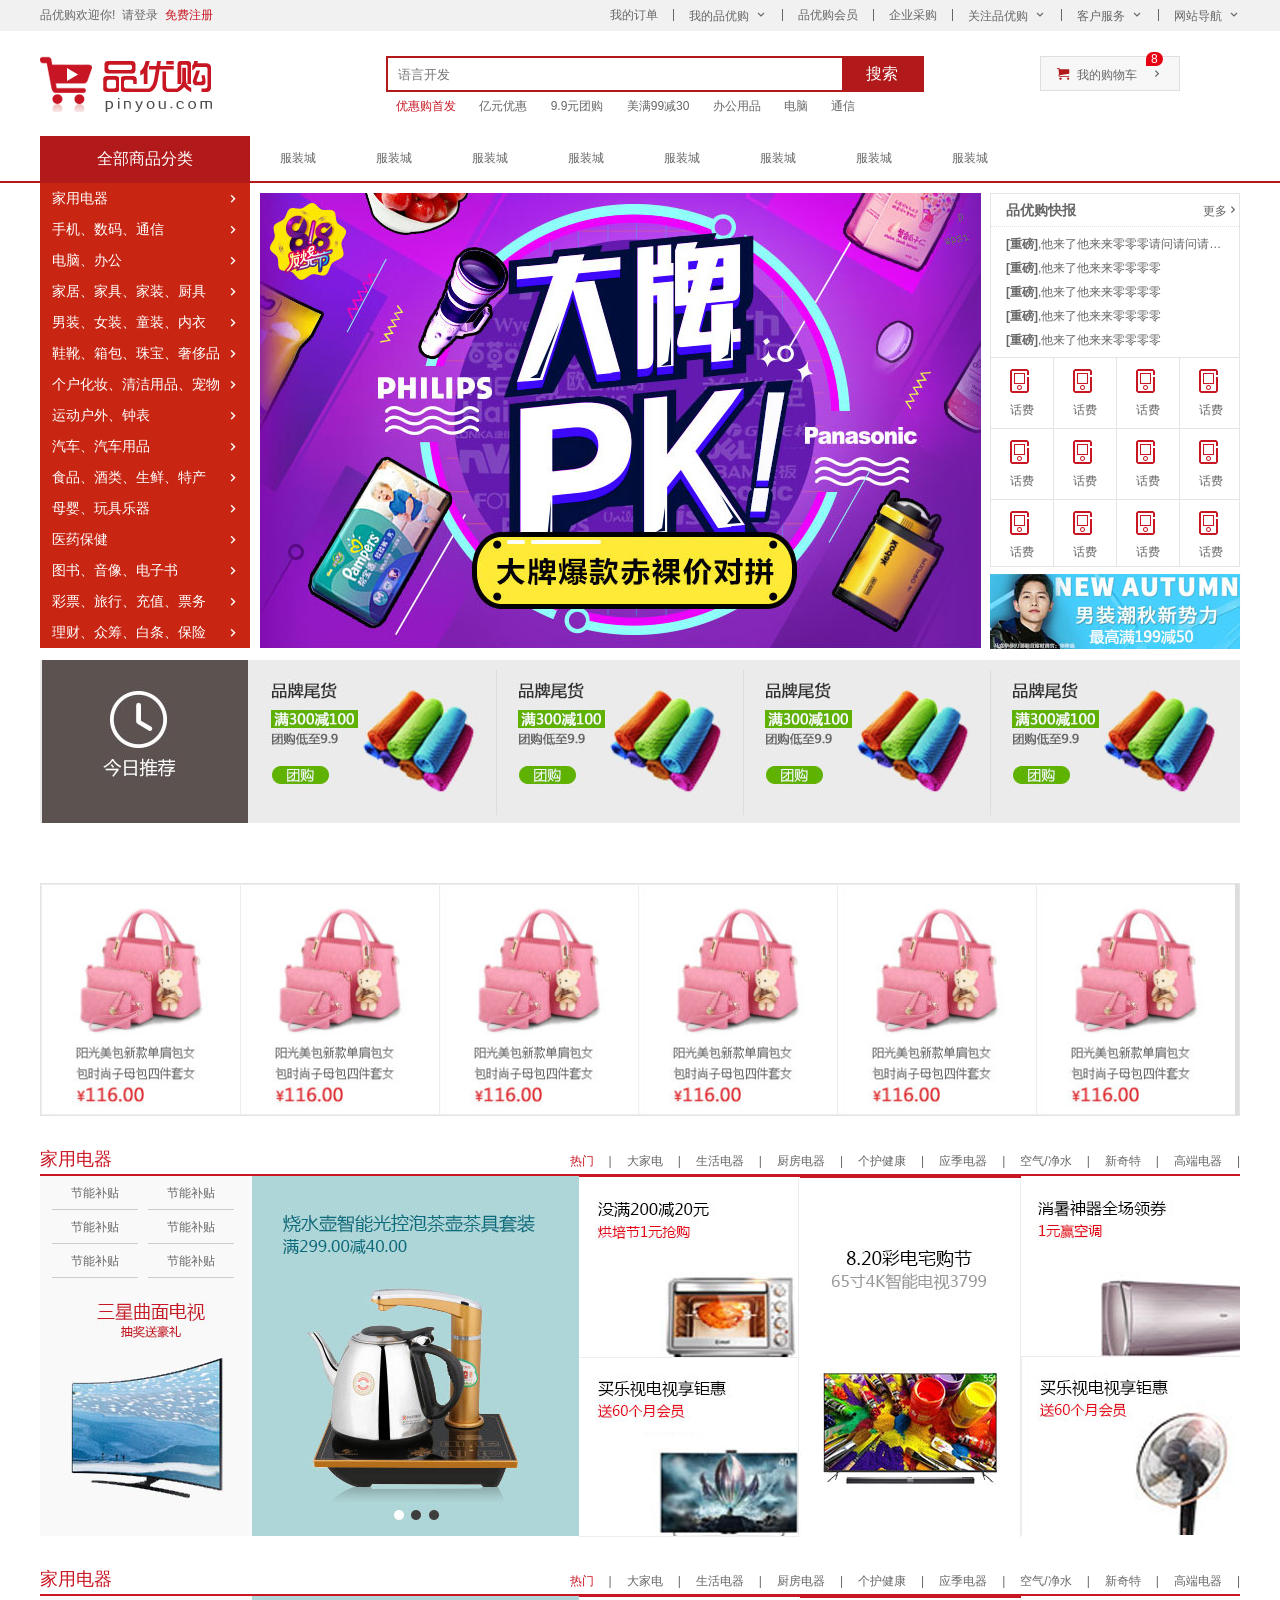
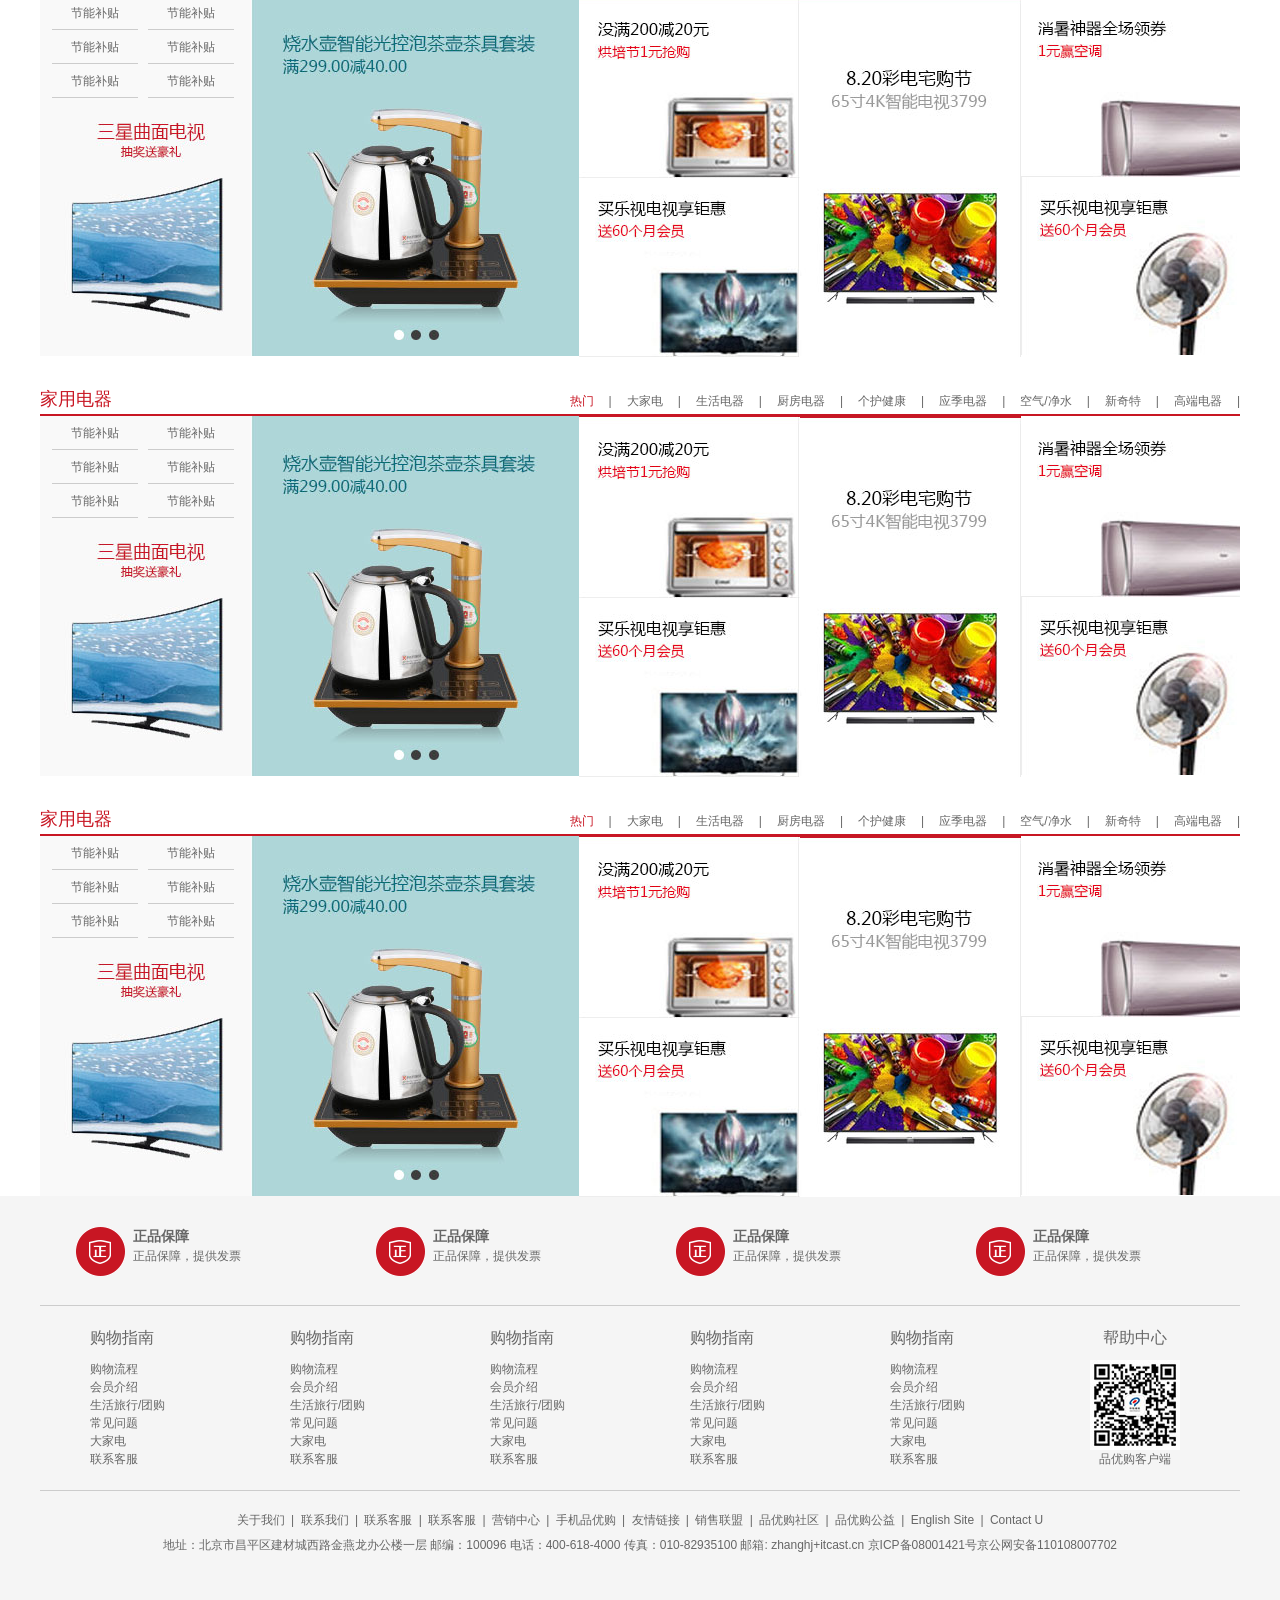
<file: index.html>
<!DOCTYPE html>
<html lang="en">

<head>
    <meta charset="UTF-8">
    <meta http-equiv="X-UA-Compatible" content="IE=edge">
    <meta name="viewport" content="width=device-width, initial-scale=1.0">
    <title>品优购商城</title>

    <meta name="description" content="品优购商城专业综合的网上购物商城">
    <meta name="keywords" content="网上购物，网上商城， 手机，笔记本电脑，MP3">

    <link rel="stylesheet" href="css/base.css">
    <link rel="stylesheet" href="css/common.css">
    <link rel="stylesheet" href="css/index.css">
    <link rel="shortcut icon" href="ggg.ico" />
</head>

<body>
    <!-- 快捷导航模块 strat-->
    <div class="shortcut">
        <div class="w">
            <div class="fl">
                <ul>
                    <li>品优购欢迎你! &nbsp;</li>
                    <li>
                        <a href="#">请登录</a> &nbsp;<a href="register.html" class="style_red">免费注册</a>
                    </li>
                </ul>
            </div>

            <div class="fr">
                <ul>
                    <li>我的订单</li>
                    <li></li>
                    <li class="arrow-icon">我的品优购</li>
                    <li></li>
                    <li>品优购会员</li>
                    <li></li>
                    <li>企业采购</li>
                    <li></li>
                    <li class="arrow-icon">关注品优购</li>
                    <li></li>
                    <li class="arrow-icon">客户服务</li>
                    <li></li>
                    <li class="arrow-icon">网站导航</li>
                </ul>
            </div>
        </div>
    </div>
    <!-- 快捷导航模块 end-->

    <!-- header头部莫块制作 start-->
    <header class="header w">
        <!-- logo模块 -->
        <div class="logo">
            <h1>
                <a href="index.html" title="品优购商城">品优购商城</a>
            </h1>
        </div>
        <!-- search搜索模块 -->
        <div class="search">
            <input type="search" name="" id="" placeholder="语言开发">
            <button>搜索</button>
        </div>

        <div class="hotwords">
            <a href="#" class="style_red">优惠购首发</a>
            <a href="#">亿元优惠</a>
            <a href="#">9.9元团购</a>
            <a href="#">美满99减30</a>
            <a href="#">办公用品</a>
            <a href="#">电脑</a>
            <a href="#">通信</a>
        </div>
        <!-- 购物车模块 -->
        <div class="shopcar">
            我的购物车
            <i class="count">8</i>
        </div>
    </header>
    <!-- header头部莫块制作 end-->

    <!-- nav模块制作 strat -->
    <nav class="nav">
        <div class="w">
            <div class="dropdown">
                <div class="dt">全部商品分类</div>
                <div class="dd">
                    <ul>
                        <li> <a href="#">家用电器</a></li>
                        <li> <a href="list.html">手机、数码、通信</a> </li>
                        <li> <a href="#">电脑、办公</a> </li>
                        <li> <a href="#">家居、家具、家装、厨具</a> </li>
                        <li> <a href="#">男装、女装、童装、内衣</a> </li>
                        <li> <a href="#">鞋靴、箱包、珠宝、奢侈品</a> </li>
                        <li> <a href="#">个户化妆、清洁用品、宠物</a> </li>
                        <li> <a href="#">运动户外、钟表</a> </li>
                        <li> <a href="#">汽车、汽车用品</a> </li>
                        <li> <a href="#">食品、酒类、生鲜、特产</a> </li>
                        <li> <a href="#">母婴、玩具乐器</a> </li>
                        <li> <a href="#">医药保健</a> </li>
                        <li> <a href="#">图书、音像、电子书</a> </li>
                        <li> <a href="#">彩票、旅行、充值、票务</a> </li>
                        <li> <a href="#">理财、众筹、白条、保险</a> </li>
                    </ul>
                </div>
            </div>
            <div class="navitems">
                <ul>
                    <li><a href="#">服装城</a></li>
                    <li><a href="#">服装城</a></li>
                    <li><a href="#">服装城</a></li>
                    <li><a href="#">服装城</a></li>
                    <li><a href="#">服装城</a></li>
                    <li><a href="#">服装城</a></li>
                    <li><a href="#">服装城</a></li>
                    <li><a href="#">服装城</a></li>
                </ul>
            </div>
        </div>
    </nav>
    <!-- nav模块制作 end -->

    <!-- mian start -->

    <div class="w">
        <div class="main">
            <div class="focus">
                <ul>
                    <li>
                        <img src="uploads/images/aaa_07.jpg" alt="">
                    </li>
                </ul>
            </div>
            <div class="newsflash">
                <div class="news">
                    <div class="news-hd">
                        <h5>品优购快报</h5>
                        <a href="#" class="more">更多</a>
                    </div>
                    <div class="news-bd">
                        <ul>
                            <li><a href="#"><strong>[重磅]</strong>,他来了他来来零零零请问请问请问请问零</a></li>
                            <li><a href="#"><strong>[重磅]</strong>,他来了他来来零零零零</a></li>
                            <li><a href="#"><strong>[重磅]</strong>,他来了他来来零零零零</a></li>
                            <li><a href="#"><strong>[重磅]</strong>,他来了他来来零零零零</a></li>
                            <li><a href="#"><strong>[重磅]</strong>,他来了他来来零零零零</a></li>
                        </ul>
                    </div>
                </div>
                <div class="lifeservice">
                    <ul>
                        <li>
                            <i></i>
                            <p>话费</p>
                        </li>
                        <li>
                            <i></i>
                            <p>话费</p>
                        </li>
                        <li>
                            <i></i>
                            <p>话费</p>
                        </li>
                        <li>
                            <i></i>
                            <p>话费</p>
                        </li>
                        <li>
                            <i></i>
                            <p>话费</p>
                        </li>
                        <li>
                            <i></i>
                            <p>话费</p>
                        </li>
                        <li>
                            <i></i>
                            <p>话费</p>
                        </li>
                        <li>
                            <i></i>
                            <p>话费</p>
                        </li>
                        <li>
                            <i></i>
                            <p>话费</p>
                        </li>
                        <li>
                            <i></i>
                            <p>话费</p>
                        </li>
                        <li>
                            <i></i>
                            <p>话费</p>
                        </li>
                        <li>
                            <i></i>
                            <p>话费</p>
                        </li>
                    </ul>
                </div>
                <div class="bargin">
                    <img src="uploads/images/www_10.jpg" alt="">
                </div>
            </div>
        </div>
    </div>

    <!-- mian end -->

    <!-- 推荐模块strat -->
    <div class="w recom">
        <div class="recom_hd">
            <img src="uploads/images/shi_15.jpg" alt="">
        </div>
        <div class="recom_bd">
            <ul>
                <li><img src="uploads/images/re_15.jpg" alt=""></li>
                <li><img src="uploads/images/re_15.jpg" alt=""></li>
                <li><img src="uploads/images/re_15.jpg" alt=""></li>
                <li><img src="uploads/images/re_15.jpg" alt=""></li>

            </ul>
        </div>
    </div>

    <div class="w cai clearfix">
        <ul>
            <li>
                <img src="uploads/images/qqqq_19.jpg" alt="">
            </li>
            <li>
                <img src="uploads/images/qqqq_19.jpg" alt="">
            </li>
            <li>
                <img src="uploads/images/qqqq_19.jpg" alt="">
            </li>
            <li>
                <img src="uploads/images/qqqq_19.jpg" alt="">
            </li>
            <li>
                <img src="uploads/images/qqqq_19.jpg" alt="">
            </li>
            <li>
                <img src="uploads/images/qqqq_19.jpg" alt="">
            </li>

        </ul>
    </div>

    <!-- 推荐模块end -->
    <!-- 楼层区域制作 start -->
    <div class="floor">
        <div class="w jiadian">
            <div class="box_hd">
                <h3>家用电器</h3>
                <div class="tab-list">
                    <ul>
                        <li><a href="#" class="style_red">热门</a>|</li>
                        <li><a href="#">大家电</a>|</li>
                        <li><a href="#">生活电器</a>|</li>
                        <li><a href="#">厨房电器</a>|</li>
                        <li><a href="#">个护健康</a>|</li>
                        <li><a href="#">应季电器</a>|</li>
                        <li><a href="#">空气/净水</a>|</li>
                        <li><a href="#">新奇特</a>|</li>
                        <li><a href="#">高端电器</a>|</li>
                    </ul>
                </div>
            </div>
            <div class="box_bd">
                <div class="tab_content">
                    <div class="tab_list_item">
                        <div class="col_210">
                            <ul>
                                <li><a href="">节能补贴</a></li>
                                <li><a href="">节能补贴</a></li>
                                <li><a href="">节能补贴</a></li>
                                <li><a href="">节能补贴</a></li>
                                <li><a href="">节能补贴</a></li>
                                <li><a href="">节能补贴</a></li>
                            </ul>
                            <a href="#">
                                <img src="uploads/images/ff_23.jpg" alt="">
                            </a>
                        </div>
                        <div class="col_329">
                            <a href="#">
                                <img src="uploads/images/fff2_23.jpg" alt="">
                            </a>
                        </div>
                        <div class="col_221">
                            <a href="#">
                                <img src="uploads/images/fff3_19.jpg" alt="">
                            </a>
                            <a href="#">
                                <img src="uploads/images/fff4_21.jpg" alt="">
                            </a>
                        </div>
                        <div class="col_221">
                            <a href="#">
                                <img src="uploads/images/fff5_19.jpg" alt="">
                            </a>
                        </div>
                        <div class="col_219">
                            <a href="#">
                                <img src="uploads/images/fff6_19.jpg" alt="">
                            </a>
                            <a href="#">
                                <img src="uploads/images/fff7_19.jpg" alt="">
                            </a>
                        </div>
                    </div>
                </div>
            </div>
        </div>
        <div class="w jiadian">
            <div class="box_hd">
                <h3>家用电器</h3>
                <div class="tab-list">
                    <ul>
                        <li><a href="#" class="style_red">热门</a>|</li>
                        <li><a href="#">大家电</a>|</li>
                        <li><a href="#">生活电器</a>|</li>
                        <li><a href="#">厨房电器</a>|</li>
                        <li><a href="#">个护健康</a>|</li>
                        <li><a href="#">应季电器</a>|</li>
                        <li><a href="#">空气/净水</a>|</li>
                        <li><a href="#">新奇特</a>|</li>
                        <li><a href="#">高端电器</a>|</li>
                    </ul>
                </div>
            </div>
            <div class="box_bd">
                <div class="tab_content">
                    <div class="tab_list_item">
                        <div class="col_210">
                            <ul>
                                <li><a href="">节能补贴</a></li>
                                <li><a href="">节能补贴</a></li>
                                <li><a href="">节能补贴</a></li>
                                <li><a href="">节能补贴</a></li>
                                <li><a href="">节能补贴</a></li>
                                <li><a href="">节能补贴</a></li>
                            </ul>
                            <a href="#">
                                <img src="uploads/images/ff_23.jpg" alt="">
                            </a>
                        </div>
                        <div class="col_329">
                            <a href="#">
                                <img src="uploads/images/fff2_23.jpg" alt="">
                            </a>
                        </div>
                        <div class="col_221">
                            <a href="#">
                                <img src="uploads/images/fff3_19.jpg" alt="">
                            </a>
                            <a href="#">
                                <img src="uploads/images/fff4_21.jpg" alt="">
                            </a>
                        </div>
                        <div class="col_221">
                            <a href="#">
                                <img src="uploads/images/fff5_19.jpg" alt="">
                            </a>
                        </div>
                        <div class="col_219">
                            <a href="#">
                                <img src="uploads/images/fff6_19.jpg" alt="">
                            </a>
                            <a href="#">
                                <img src="uploads/images/fff7_19.jpg" alt="">
                            </a>
                        </div>
                    </div>
                </div>
            </div>
        </div>
        <div class="w jiadian">
            <div class="box_hd">
                <h3>家用电器</h3>
                <div class="tab-list">
                    <ul>
                        <li><a href="#" class="style_red">热门</a>|</li>
                        <li><a href="#">大家电</a>|</li>
                        <li><a href="#">生活电器</a>|</li>
                        <li><a href="#">厨房电器</a>|</li>
                        <li><a href="#">个护健康</a>|</li>
                        <li><a href="#">应季电器</a>|</li>
                        <li><a href="#">空气/净水</a>|</li>
                        <li><a href="#">新奇特</a>|</li>
                        <li><a href="#">高端电器</a>|</li>
                    </ul>
                </div>
            </div>
            <div class="box_bd">
                <div class="tab_content">
                    <div class="tab_list_item">
                        <div class="col_210">
                            <ul>
                                <li><a href="">节能补贴</a></li>
                                <li><a href="">节能补贴</a></li>
                                <li><a href="">节能补贴</a></li>
                                <li><a href="">节能补贴</a></li>
                                <li><a href="">节能补贴</a></li>
                                <li><a href="">节能补贴</a></li>
                            </ul>
                            <a href="#">
                                <img src="uploads/images/ff_23.jpg" alt="">
                            </a>
                        </div>
                        <div class="col_329">
                            <a href="#">
                                <img src="uploads/images/fff2_23.jpg" alt="">
                            </a>
                        </div>
                        <div class="col_221">
                            <a href="#">
                                <img src="uploads/images/fff3_19.jpg" alt="">
                            </a>
                            <a href="#">
                                <img src="uploads/images/fff4_21.jpg" alt="">
                            </a>
                        </div>
                        <div class="col_221">
                            <a href="#">
                                <img src="uploads/images/fff5_19.jpg" alt="">
                            </a>
                        </div>
                        <div class="col_219">
                            <a href="#">
                                <img src="uploads/images/fff6_19.jpg" alt="">
                            </a>
                            <a href="#">
                                <img src="uploads/images/fff7_19.jpg" alt="">
                            </a>
                        </div>
                    </div>
                </div>
            </div>
        </div>
        <div class="w jiadian">
            <div class="box_hd">
                <h3>家用电器</h3>
                <div class="tab-list">
                    <ul>
                        <li><a href="#" class="style_red">热门</a>|</li>
                        <li><a href="#">大家电</a>|</li>
                        <li><a href="#">生活电器</a>|</li>
                        <li><a href="#">厨房电器</a>|</li>
                        <li><a href="#">个护健康</a>|</li>
                        <li><a href="#">应季电器</a>|</li>
                        <li><a href="#">空气/净水</a>|</li>
                        <li><a href="#">新奇特</a>|</li>
                        <li><a href="#">高端电器</a>|</li>
                    </ul>
                </div>
            </div>
            <div class="box_bd">
                <div class="tab_content">
                    <div class="tab_list_item">
                        <div class="col_210">
                            <ul>
                                <li><a href="">节能补贴</a></li>
                                <li><a href="">节能补贴</a></li>
                                <li><a href="">节能补贴</a></li>
                                <li><a href="">节能补贴</a></li>
                                <li><a href="">节能补贴</a></li>
                                <li><a href="">节能补贴</a></li>
                            </ul>
                            <a href="#">
                                <img src="uploads/images/ff_23.jpg" alt="">
                            </a>
                        </div>
                        <div class="col_329">
                            <a href="#">
                                <img src="uploads/images/fff2_23.jpg" alt="">
                            </a>
                        </div>
                        <div class="col_221">
                            <a href="#">
                                <img src="uploads/images/fff3_19.jpg" alt="">
                            </a>
                            <a href="#">
                                <img src="uploads/images/fff4_21.jpg" alt="">
                            </a>
                        </div>
                        <div class="col_221">
                            <a href="#">
                                <img src="uploads/images/fff5_19.jpg" alt="">
                            </a>
                        </div>
                        <div class="col_219">
                            <a href="#">
                                <img src="uploads/images/fff6_19.jpg" alt="">
                            </a>
                            <a href="#">
                                <img src="uploads/images/fff7_19.jpg" alt="">
                            </a>
                        </div>
                    </div>
                </div>
            </div>
        </div>
    </div>

    <!-- 楼层区域制作 start -->
    <!-- 底部制作start -->
    <div class="footer">
        <div class="w">
            <div class="mod_service">
                <ul>
                    <li>
                        <h5></h5>
                        <div class="service_txt">
                            <h4>正品保障</h4>
                            <p>正品保障，提供发票</p>
                        </div>
                    </li>
                    <li>
                        <h5></h5>
                        <div class="service_txt">
                            <h4>正品保障</h4>
                            <p>正品保障，提供发票</p>
                        </div>
                    </li>
                    <li>
                        <h5></h5>
                        <div class="service_txt">
                            <h4>正品保障</h4>
                            <p>正品保障，提供发票</p>
                        </div>
                    </li>
                    <li>
                        <h5></h5>
                        <div class="service_txt">
                            <h4>正品保障</h4>
                            <p>正品保障，提供发票</p>
                        </div>
                    </li>

                </ul>
            </div>

            <div class="mod_help">
                <dl>
                    <dt> 购物指南</dt>
                    <dd><a href="#">购物流程</a></dd>
                    <dd><a href="#">会员介绍</a></dd>
                    <dd><a href="#">生活旅行/团购</a></dd>
                    <dd><a href="#">常见问题</a></dd>
                    <dd><a href="#">大家电</a></dd>
                    <dd><a href="#">联系客服</a></dd>
                </dl>
                <dl>
                    <dt> 购物指南</dt>
                    <dd><a href="#">购物流程</a></dd>
                    <dd><a href="#">会员介绍</a></dd>
                    <dd><a href="#">生活旅行/团购</a></dd>
                    <dd><a href="#">常见问题</a></dd>
                    <dd><a href="#">大家电</a></dd>
                    <dd><a href="#">联系客服</a></dd>
                </dl>
                <dl>
                    <dt> 购物指南</dt>
                    <dd><a href="#">购物流程</a></dd>
                    <dd><a href="#">会员介绍</a></dd>
                    <dd><a href="#">生活旅行/团购</a></dd>
                    <dd><a href="#">常见问题</a></dd>
                    <dd><a href="#">大家电</a></dd>
                    <dd><a href="#">联系客服</a></dd>
                </dl>
                <dl>
                    <dt> 购物指南</dt>
                    <dd><a href="#">购物流程</a></dd>
                    <dd><a href="#">会员介绍</a></dd>
                    <dd><a href="#">生活旅行/团购</a></dd>
                    <dd><a href="#">常见问题</a></dd>
                    <dd><a href="#">大家电</a></dd>
                    <dd><a href="#">联系客服</a></dd>
                </dl>
                <dl>
                    <dt> 购物指南</dt>
                    <dd><a href="#">购物流程</a></dd>
                    <dd><a href="#">会员介绍</a></dd>
                    <dd><a href="#">生活旅行/团购</a></dd>
                    <dd><a href="#">常见问题</a></dd>
                    <dd><a href="#">大家电</a></dd>
                    <dd><a href="#">联系客服</a></dd>
                </dl>
                <dl>
                    <dt> 帮助中心</dt>
                    <dd><img src="images/wx_cz.jpg" alt=""></dd>

                    <dd><a href="#">品优购客户端</a></dd>
                </dl>

            </div>

            <div class="mod_copyright">
                <div class="links">
                    <a href="#">关于我们</a> | <a href="#">联系我们</a> | <a href="#">联系客服</a> | <a href="#">联系客服</a> | <a href="#">营销中心</a> | <a href="#">手机品优购</a> | <a href="#">友情链接</a> | <a href="#">销售联盟</a> | <a href="#">品优购社区</a> | <a href="#">品优购公益</a>                    | <a href="#">English Site</a> | <a href="#"> Contact U</a>

                </div>
                <div class="copyright">
                    地址：北京市昌平区建材城西路金燕龙办公楼一层 邮编：100096 电话：400-618-4000 传真：010-82935100 邮箱: zhanghj+itcast.cn 京ICP备08001421号京公网安备110108007702

                </div>

            </div>
        </div>
    </div>
    <!-- 底部制作end -->
</body>

</html>
</file>
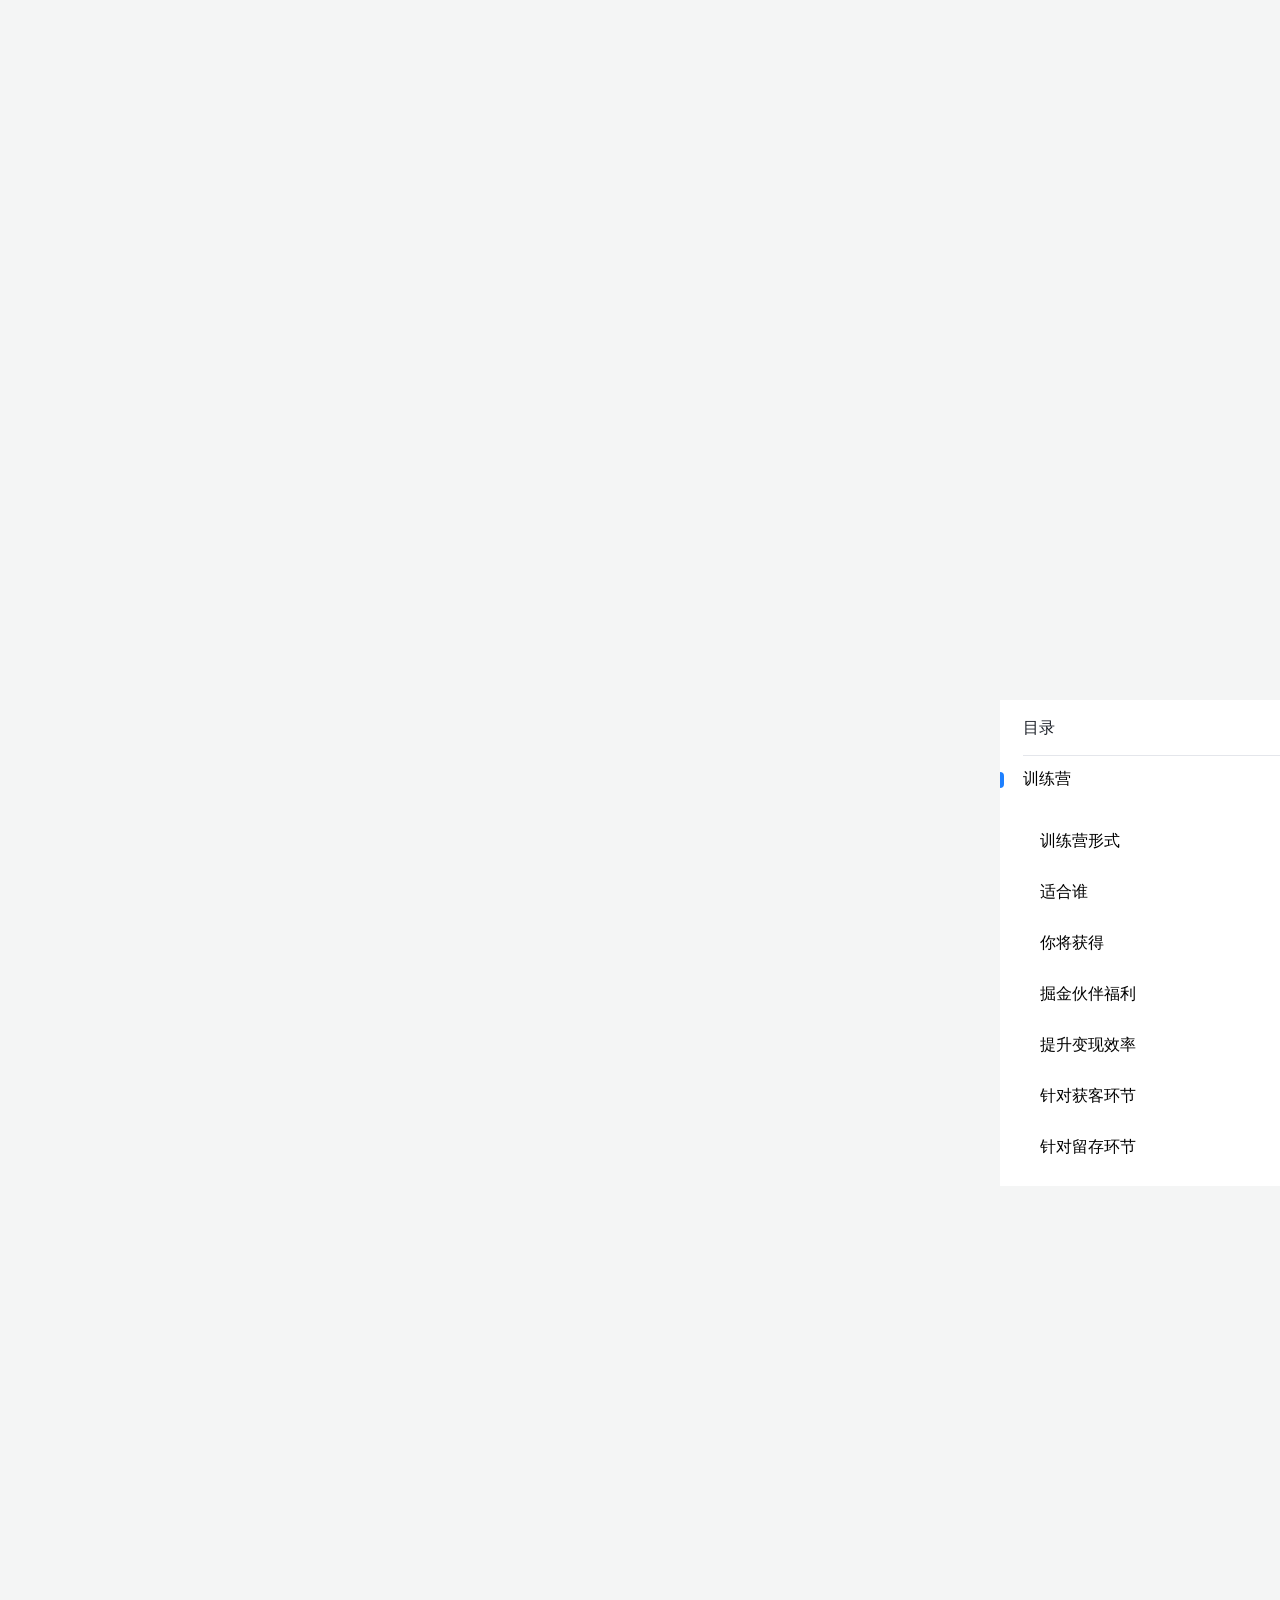
<file: 大项目/index.html>
<!DOCTYPE html>
<html lang="en">

<head>
    <meta charset="UTF-8">
    <meta http-equiv="X-UA-Compatible" content="IE=edge">
    <meta name="viewport" content="width=device-width, initial-scale=1.0">
    <title>Document</title>
    <link rel="stylesheet" href="./index.css">
    <script src="./index.js"></script>
</head>

<body>
    <div class="dig">
        <div class="cat1">
            目录
        </div>
        <div class="cat2">
            <div class="poi" id='qq'></div>

            <div class="pp"><a href="javascript:;">训练营</a></div>

            <ul class='tt'>
                <li>
                    <i></i>
                    <div><a href="javascript:;">训练营形式</a></div>
                </li>
                <li>
                    <i></i>
                    <div><a href="javascript:;">适合谁</a></div>
                </li>
                <li>
                    <i></i>
                    <div><a href="javascript:;">你将获得</a></div>
                </li>
                <li>
                    <i></i>
                    <div><a href="javascript:;">掘金伙伴福利</a></div>
                </li>
                <li>
                    <i></i>
                    <div><a href="javascript:;">提升变现效率</a></div>
                </li>
                <li>
                    <i></i>
                    <div><a href="javascript:;">针对获客环节</a></div>
                </li>
                <li>
                    <i></i>
                    <div><a href="javascript:;">针对留存环节</a></div>
                </li>


            </ul>
        </div>
    </div>
</body>

</html>
</file>
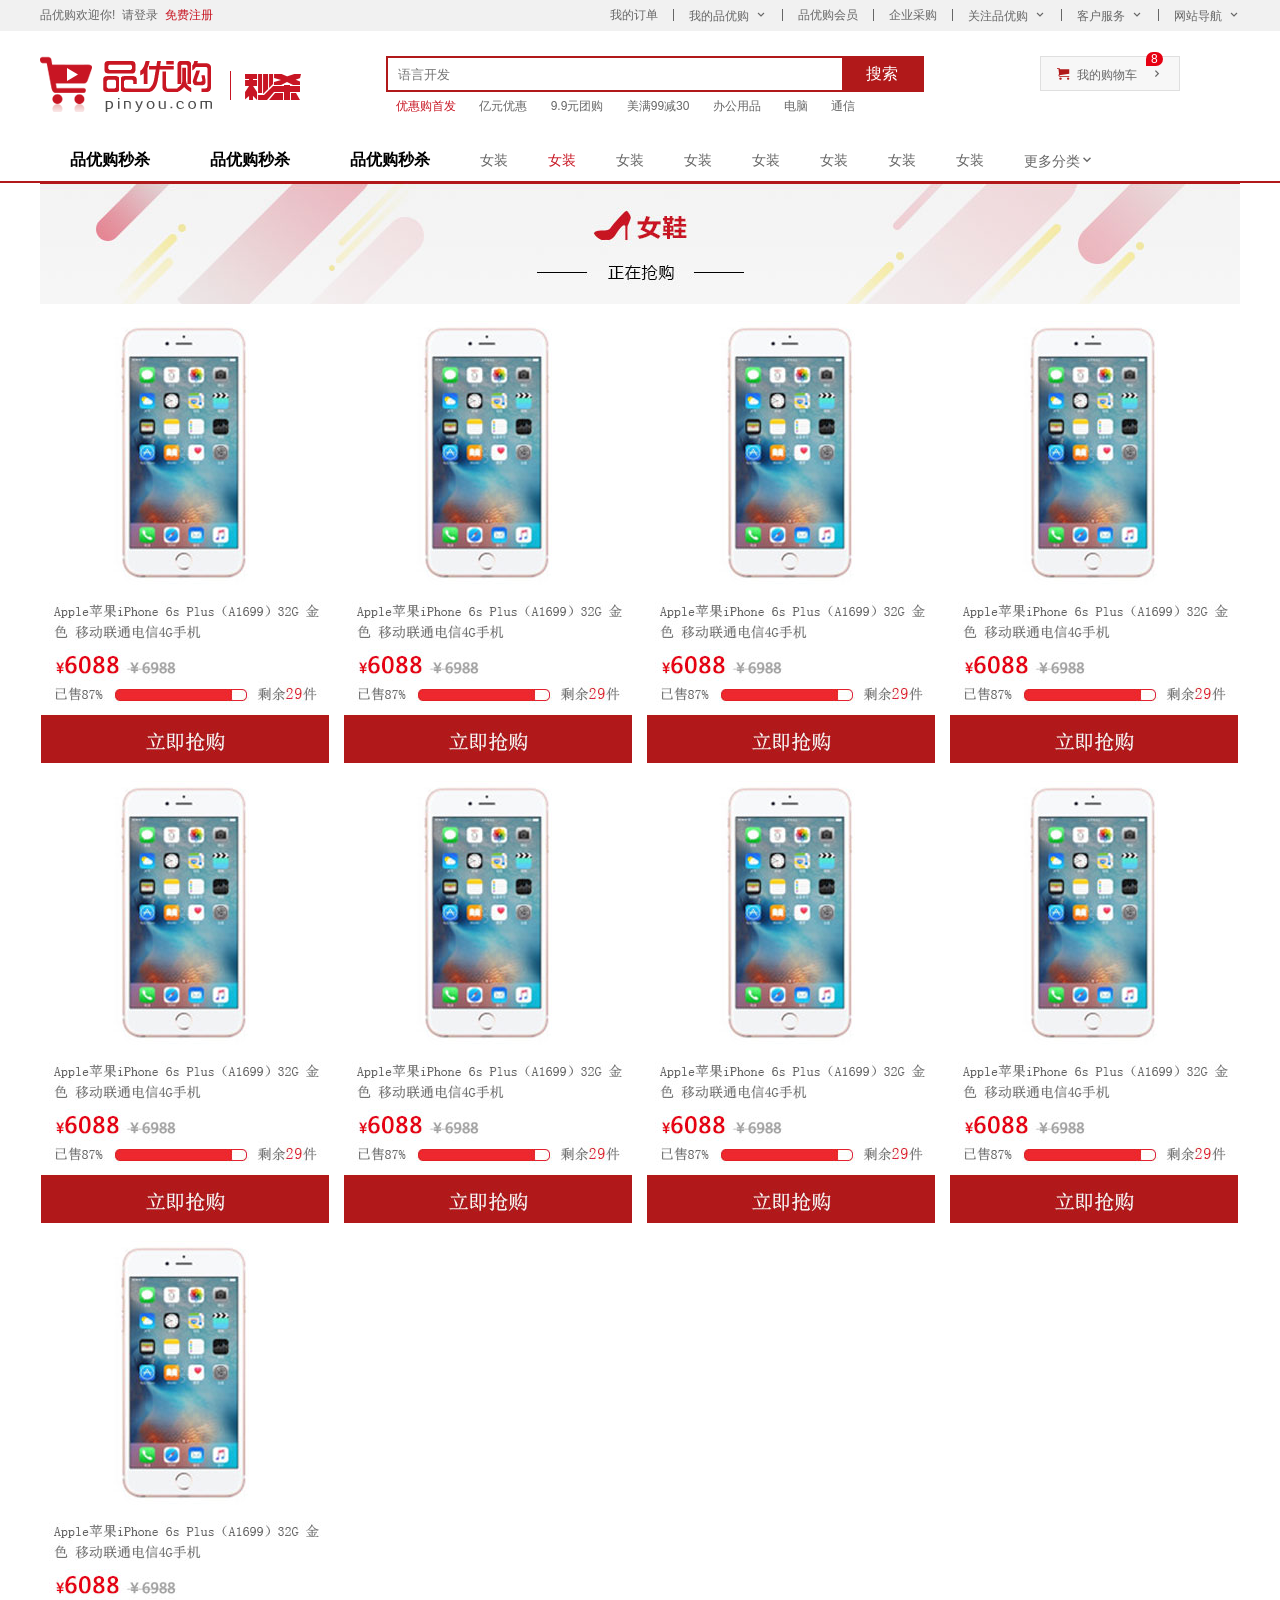
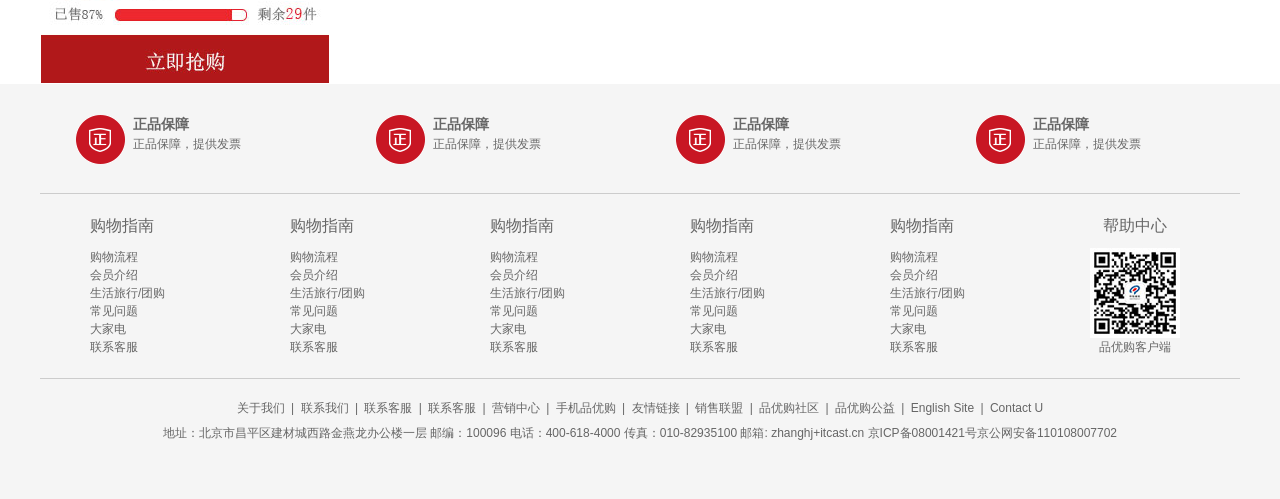
<file: list.html>
<!DOCTYPE html>
<html lang="en">

<head>
    <meta charset="UTF-8">
    <meta http-equiv="X-UA-Compatible" content="IE=edge">
    <meta name="viewport" content="width=device-width, initial-scale=1.0">
    <title>品优购商城列表页</title>

    <meta name="description" content="品优购商城专业综合的网上购物商城">
    <meta name="keywords" content="网上购物，网上商城， 手机，笔记本电脑，MP3">
    <link rel="shortcut icon" href="ggg.ico" />
    <link rel="stylesheet" href="css/base.css">
    <link rel="stylesheet" href="css/common.css">
    <link rel="stylesheet" href="css/list.css">
</head>

<body>
    <!-- 快捷导航模块 strat-->
    <div class="shortcut">
        <div class="w">
            <div class="fl">
                <ul>
                    <li>品优购欢迎你! &nbsp;</li>
                    <li>
                        <a href="#">请登录</a> &nbsp;<a href="#" class="style_red">免费注册</a>
                    </li>
                </ul>
            </div>

            <div class="fr">
                <ul>
                    <li>我的订单</li>
                    <li></li>
                    <li class="arrow-icon">我的品优购</li>
                    <li></li>
                    <li>品优购会员</li>
                    <li></li>
                    <li>企业采购</li>
                    <li></li>
                    <li class="arrow-icon">关注品优购</li>
                    <li></li>
                    <li class="arrow-icon">客户服务</li>
                    <li></li>
                    <li class="arrow-icon">网站导航</li>
                </ul>
            </div>
        </div>
    </div>
    <!-- 快捷导航模块 end-->

    <!-- header头部莫块制作 start-->
    <header class="header w">
        <!-- logo模块 -->
        <div class="logo">
            <h1>
                <a href="index.html" title="品优购商城">品优购商城</a>
            </h1>
        </div>
        <div class="sk">
            <img src="images/秒杀 拷贝.png" alt="">
        </div>
        <!-- search搜索模块 -->
        <div class="search">
            <input type="search" name="" id="" placeholder="语言开发">
            <button>搜索</button>
        </div>

        <div class="hotwords">
            <a href="#" class="style_red">优惠购首发</a>
            <a href="#">亿元优惠</a>
            <a href="#">9.9元团购</a>
            <a href="#">美满99减30</a>
            <a href="#">办公用品</a>
            <a href="#">电脑</a>
            <a href="#">通信</a>
        </div>
        <!-- 购物车模块 -->
        <div class="shopcar">
            我的购物车
            <i class="count">8</i>
        </div>
    </header>
    <!-- header头部莫块制作 end-->

    <!-- nav模块制作 strat -->
    <nav class="nav">
        <div class="w">
            <div class="sk_list">
                <ul>
                    <li><a href="#">品优购秒杀</a></li>
                    <li><a href="#">品优购秒杀</a></li>
                    <li><a href="#">品优购秒杀</a></li>
                </ul>
            </div>
            <div class="sk_con">
                <ul>
                    <li><a href="#">女装</a></li>
                    <li><a href="#" class="style_red">女装</a></li>
                    <li><a href="#">女装</a></li>
                    <li><a href="#">女装</a></li>
                    <li><a href="#">女装</a></li>
                    <li><a href="#">女装</a></li>
                    <li><a href="#">女装</a></li>
                    <li><a href="#">女装</a></li>
                    <li><a href="#">更多分类</a></li>
                </ul>
            </div>
        </div>
    </nav>
    <!-- nav模块制作 end -->

    <!-- 列表页主体部分strat -->
    <div class="w sk_container">
        <div class="sk_hd">
            <img src="uploads/images/777_03.jpg" alt="">
        </div>
        <div class="sk_bd">
            <ul class="clearfix">
                <li><img src="uploads/images/000_03.jpg" alt=""> </li>
                <li><img src="uploads/images/000_03.jpg" alt=""> </li>
                <li><img src="uploads/images/000_03.jpg" alt=""> </li>
                <li><img src="uploads/images/000_03.jpg" alt=""> </li>
                <li><img src="uploads/images/000_03.jpg" alt=""> </li>
                <li><img src="uploads/images/000_03.jpg" alt=""> </li>
                <li><img src="uploads/images/000_03.jpg" alt=""> </li>
                <li><img src="uploads/images/000_03.jpg" alt=""> </li>
                <li><img src="uploads/images/000_03.jpg" alt=""> </li>
            </ul>
        </div>
    </div>

    <!-- 列表页主体部分rend -->

    <!-- 底部制作start -->
    <div class="footer">
        <div class="w">
            <div class="mod_service">
                <ul>
                    <li>
                        <h5></h5>
                        <div class="service_txt">
                            <h4>正品保障</h4>
                            <p>正品保障，提供发票</p>
                        </div>
                    </li>
                    <li>
                        <h5></h5>
                        <div class="service_txt">
                            <h4>正品保障</h4>
                            <p>正品保障，提供发票</p>
                        </div>
                    </li>
                    <li>
                        <h5></h5>
                        <div class="service_txt">
                            <h4>正品保障</h4>
                            <p>正品保障，提供发票</p>
                        </div>
                    </li>
                    <li>
                        <h5></h5>
                        <div class="service_txt">
                            <h4>正品保障</h4>
                            <p>正品保障，提供发票</p>
                        </div>
                    </li>

                </ul>
            </div>

            <div class="mod_help">
                <dl>
                    <dt> 购物指南</dt>
                    <dd><a href="#">购物流程</a></dd>
                    <dd><a href="#">会员介绍</a></dd>
                    <dd><a href="#">生活旅行/团购</a></dd>
                    <dd><a href="#">常见问题</a></dd>
                    <dd><a href="#">大家电</a></dd>
                    <dd><a href="#">联系客服</a></dd>
                </dl>
                <dl>
                    <dt> 购物指南</dt>
                    <dd><a href="#">购物流程</a></dd>
                    <dd><a href="#">会员介绍</a></dd>
                    <dd><a href="#">生活旅行/团购</a></dd>
                    <dd><a href="#">常见问题</a></dd>
                    <dd><a href="#">大家电</a></dd>
                    <dd><a href="#">联系客服</a></dd>
                </dl>
                <dl>
                    <dt> 购物指南</dt>
                    <dd><a href="#">购物流程</a></dd>
                    <dd><a href="#">会员介绍</a></dd>
                    <dd><a href="#">生活旅行/团购</a></dd>
                    <dd><a href="#">常见问题</a></dd>
                    <dd><a href="#">大家电</a></dd>
                    <dd><a href="#">联系客服</a></dd>
                </dl>
                <dl>
                    <dt> 购物指南</dt>
                    <dd><a href="#">购物流程</a></dd>
                    <dd><a href="#">会员介绍</a></dd>
                    <dd><a href="#">生活旅行/团购</a></dd>
                    <dd><a href="#">常见问题</a></dd>
                    <dd><a href="#">大家电</a></dd>
                    <dd><a href="#">联系客服</a></dd>
                </dl>
                <dl>
                    <dt> 购物指南</dt>
                    <dd><a href="#">购物流程</a></dd>
                    <dd><a href="#">会员介绍</a></dd>
                    <dd><a href="#">生活旅行/团购</a></dd>
                    <dd><a href="#">常见问题</a></dd>
                    <dd><a href="#">大家电</a></dd>
                    <dd><a href="#">联系客服</a></dd>
                </dl>
                <dl>
                    <dt> 帮助中心</dt>
                    <dd><img src="images/wx_cz.jpg" alt=""></dd>

                    <dd><a href="#">品优购客户端</a></dd>
                </dl>

            </div>

            <div class="mod_copyright">
                <div class="links">
                    <a href="#">关于我们</a> | <a href="#">联系我们</a> | <a href="#">联系客服</a> | <a href="#">联系客服</a> | <a href="#">营销中心</a> | <a href="#">手机品优购</a> | <a href="#">友情链接</a> | <a href="#">销售联盟</a> | <a href="#">品优购社区</a> | <a href="#">品优购公益</a>                    | <a href="#">English Site</a> | <a href="#"> Contact U</a>

                </div>
                <div class="copyright">
                    地址：北京市昌平区建材城西路金燕龙办公楼一层 邮编：100096 电话：400-618-4000 传真：010-82935100 邮箱: zhanghj+itcast.cn 京ICP备08001421号京公网安备110108007702

                </div>

            </div>
        </div>
    </div>
    <!-- 底部制作end -->



</body>

</html>
</file>
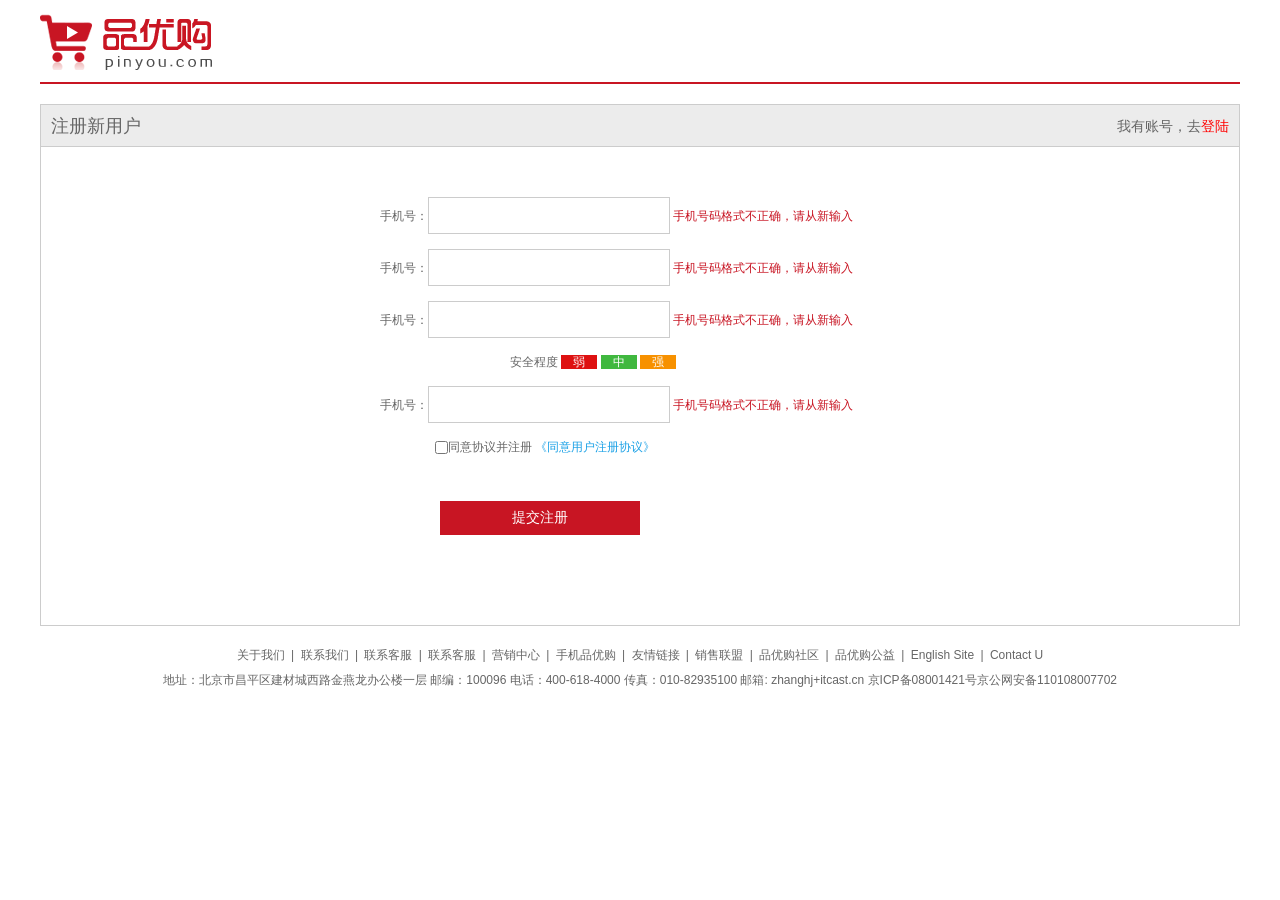
<file: register.html>
<!DOCTYPE html>
<html lang="en">

<head>
    <meta charset="UTF-8">
    <meta http-equiv="X-UA-Compatible" content="IE=edge">
    <meta name="viewport" content="width=device-width, initial-scale=1.0">
    <title>个人注册</title>

    <link rel="shortcut icon" href="ggg.ico" />
    <link rel="stylesheet" href="css/base.css">
    <link rel="stylesheet" href="css/register.css">
</head>

<body>
    <div class="w">
        <header>
            <div class="logo">
                <a href="index.html"><img src="images/logo.png" alt=""></a>
            </div>
        </header>
        <div class="registerarea">
            <h3>注册新用户
                <div class="login">我有账号，去<a href="#">登陆</a></div>
            </h3>
            <div class="reg_form">
                <form action="">
                    <ul>
                        <li> <label for=""> 手机号：</label><input type="text" class="inp"> <span class="error">手机号码格式不正确，请从新输入  </span></li>
                        <li> <label for=""> 手机号：</label><input type="text" class="inp"> <span class=" error ">手机号码格式不正确，请从新输入  </span></li>
                        <li> <label for=" "> 手机号：</label><input type="text " class="inp"> <span class="error">手机号码格式不正确，请从新输入  </span></li>
                        <div class="safe">安全程度
                            <em class="ruo">弱</em>
                            <em class="zhong">中</em>
                            <em class="qiang">强</em>
                        </div>
                        <li> <label for=""> 手机号：</label><input type="text" class="inp"> <span class=" error ">手机号码格式不正确，请从新输入  </span></li>
                        <li class="agree "> <input type="checkbox" name=" " id=" ">同意协议并注册
                            <a href="">《同意用户注册协议》</a></li>
                        <li>
                            <input type="submit" value="提交注册" class="btn">
                        </li>
                    </ul>
                </form>
            </div>
        </div>
        <footer>
            <div class="mod_copyright">
                <div class="links">
                    <a href="#">关于我们</a> | <a href="#">联系我们</a> | <a href="#">联系客服</a> | <a href="#">联系客服</a> | <a href="#">营销中心</a> | <a href="#">手机品优购</a> | <a href="#">友情链接</a> | <a href="#">销售联盟</a> | <a href="#">品优购社区</a> | <a href="#">品优购公益</a>                    | <a href="#">English Site</a> | <a href="#"> Contact U</a>

                </div>
                <div class="copyright">
                    地址：北京市昌平区建材城西路金燕龙办公楼一层 邮编：100096 电话：400-618-4000 传真：010-82935100 邮箱: zhanghj+itcast.cn 京ICP备08001421号京公网安备110108007702

                </div>

            </div>
        </footer>
    </div>
</body>

</html>
</file>
<file: css/base.css>
/* 把我们所有标签的内外边距清零 */

* {
    margin: 0;
    padding: 0;
    box-sizing: border-box;
}


/* em 和 i 斜体的文字不倾斜 */

em,
i {
    font-style: normal
}


/* 去掉li 的小圆点 */

li {
    list-style: none
}

img {
    /* border 0 照顾低版本浏览器 如果 图片外面包含了链接会有边框的问题 */
    border: 0;
    /* 取消图片底侧有空白缝隙的问题 */
    vertical-align: middle
}

button {
    /* 当我们鼠标经过button 按钮的时候，鼠标变成小手 */
    cursor: pointer
}

a {
    color: #666;
    text-decoration: none
}

a:hover {
    color: #c81623
}

button,
input {
    /* "\5B8B\4F53" 就是宋体的意思 这样浏览器兼容性比较好 */
    font-family: Microsoft YaHei, Heiti SC, tahoma, arial, Hiragino Sans GB, "\5B8B\4F53", sans-serif;
    border: 0;
    outline: none;
}

body {
    /* CSS3 抗锯齿形 让文字显示的更加清晰 */
    -webkit-font-smoothing: antialiased;
    background-color: #fff;
    font: 12px/1.5 Microsoft YaHei, Heiti SC, tahoma, arial, Hiragino Sans GB, "\5B8B\4F53", sans-serif;
    color: #666
}

.hide,
.none {
    display: none
}


/* 清除浮动 */

.clearfix:after {
    visibility: hidden;
    clear: both;
    display: block;
    content: ".";
    height: 0
}

.clearfix {
    *zoom: 1
}
</file>
<file: css/common.css>
/* 申明字体图标 */

@font-face {
    font-family: 'icomoon';
    src: url('../fonts/icomoon.eot?tomleg');
    src: url('../fonts/icomoon.eot?tomleg#iefix') format('embedded-opentype'), url('../fonts/icomoon.ttf?tomleg') format('truetype'), url('../fonts/icomoon.woff?tomleg') format('woff'), url('../fonts/icomoon.svg?tomleg#icomoon') format('svg');
    font-weight: normal;
    font-style: normal;
    font-display: block;
}


/* 版心 */

.w {
    width: 1200px;
    margin: 0 auto;
}

.fl {
    float: left;
}

.fr {
    float: right;
}

.style_red {
    color: #c81623;
}


/* 快捷导航模块 */

.shortcut {
    height: 31px;
    line-height: 31px;
    background-color: #f1f1f1;
}

.shortcut ul li {
    float: left;
}

.shortcut .fr ul li:nth-child(even) {
    width: 1px;
    height: 12px;
    background-color: #666666;
    margin: 9px 15px 0;
}

.arrow-icon::after {
    font-family: 'icomoon';
    content: '\e91e';
    margin-left: 6px;
}


/* header头部制作 */

.header {
    position: relative;
    height: 105px;
}

.logo {
    position: absolute;
    top: 25px;
    width: 175px;
    height: 56px;
}

.logo a {
    display: block;
    width: 175px;
    height: 56px;
    background: url(../images/logo.png) no-repeat;
    /* font-size: 0;京东做法 */
    text-indent: -9999px;
    overflow: hidden;
}

.search {
    position: absolute;
    left: 346px;
    top: 25px;
    width: 538px;
    height: 36px;
    border: 2px solid #b1191a;
}

.search input {
    float: left;
    width: 454px;
    height: 32px;
    padding-left: 10px;
}

.search button {
    float: left;
    width: 80px;
    height: 32px;
    background-color: #b1191a;
    font-size: 16px;
    color: #fff;
}

.hotwords {
    position: absolute;
    left: 346px;
    top: 66px;
}

.hotwords a {
    margin: 0 10px;
}

.shopcar {
    position: absolute;
    right: 60px;
    top: 25px;
    width: 140px;
    height: 35px;
    line-height: 35px;
    text-align: center;
    border: 1px solid #dfdfdf;
    background-color: #f7f7f7;
}

.shopcar::before {
    content: '\e93a';
    font-family: 'icomoon';
    margin-right: 5px;
    color: #b1191a;
}

.shopcar::after {
    content: '\e920';
    font-family: 'icomoon';
    margin-left: 10px;
}

.count {
    position: absolute;
    top: -5px;
    left: 105px;
    height: 14px;
    line-height: 14px;
    color: #fff;
    background-color: #e60012;
    padding: 0 5px;
    border-radius: 7px 7px 7px 0;
}

.nav {
    height: 47px;
    border-bottom: 2px solid #b1191a;
}

.nav .dropdown {
    float: left;
    width: 210px;
    height: 45px;
    background-color: #b1191a;
    /* overflow: hidden; */
}

.nav .navitems {
    float: left;
}

.dropdown .dt {
    width: 100%;
    height: 100%;
    color: #fff;
    text-align: center;
    line-height: 45px;
    font-size: 16px;
}

.dropdown .dd {
    /* display: none; */
    margin-top: 2px;
    width: 210px;
    height: 465px;
    background-color: #c82613;
}

.dropdown .dd ul li {
    position: relative;
    height: 31px;
    line-height: 31px;
    margin-left: 2px;
    padding-left: 10px;
}

.dropdown .dd ul li:hover {
    background-color: #fff;
}

.dropdown .dd ul li a {
    font-size: 14px;
    color: #fff;
}

.dropdown .dd ul li:hover a {
    color: #c81623;
}

.dropdown .dd ul li::after {
    position: absolute;
    top: 1px;
    right: 10px;
    color: #fff;
    content: '\e920';
    font-family: 'icomoon';
    font-size: 14px;
}

.navitems ul li {
    float: left;
}

.navitems ul li a {
    display: block;
    height: 45px;
    line-height: 45px;
    font-synthesis: 16px;
    padding: 0 30px;
}

.footer {
    height: 415px;
    background-color: #f5f5f5;
    padding: 30px;
}

.mod_service {
    height: 80px;
    border-bottom: 1px solid #ccc;
}

.mod_service ul li {
    float: left;
    width: 300px;
    height: 50px;
    padding-left: 35px;
}

.mod_service ul li h5 {
    float: left;
    width: 50px;
    height: 50px;
    background: url(../images/icons.png) no-repeat -252px -2px;
    margin-right: 8px;
}

.service_txt h4 {
    font-size: 14px;
}

.service_txt p {
    font-size: 12px;
}

.mod_help {
    height: 185px;
    border-bottom: 1px solid #ccc;
    padding-top: 20px;
    padding-left: 50px;
}

.mod_help dl {
    float: left;
    width: 200px;
}

.mod_help dl:last-child {
    width: 90px;
    text-align: center;
}

.mod_help dl dt {
    font-size: 16px;
    margin-bottom: 10px;
}

.mod_copyright {
    text-align: center;
    padding-top: 20px;
}

.links {
    margin-bottom: 15px;
}

.copyright {
    line-height: 2px;
}

.links a {
    margin: 0 3px;
}
</file>
<file: css/index.css>
.main {
    width: 980px;
    height: 455px;
    margin-left: 220px;
    margin-top: 10px;
}

.focus {
    width: 721px;
    height: 455px;
    float: left;
    background-color: purple;
}

.newsflash {
    width: 250px;
    height: 455px;
    float: right;
}

.news {
    height: 165px;
    border: 1px solid #e4e4e4;
}

.news-hd {
    height: 33px;
    border-bottom: 1px dotted #e4e4e4;
}

.news-hd h5 {
    float: left;
    line-height: 33px;
    font-size: 14px;
    padding-left: 15px;
}

.news-hd .more {
    float: right;
    line-height: 33px;
}

.news-hd .more::after {
    content: '\e920';
    font-family: 'icomoon';
}

.news-bd {
    padding: 5px 15px 0;
}

.news-bd ul li {
    height: 24px;
    line-height: 24px;
    overflow: hidden;
    white-space: nowrap;
    text-overflow: ellipsis;
}

.lifeservice {
    height: 209px;
    /* background-color: purple; */
    border: 1px solid #e4e4e4;
    border-top: 0;
    overflow: hidden;
}

.lifeservice ul {
    width: 252px;
}

.lifeservice ul li {
    float: left;
    text-align: center;
    width: 63px;
    height: 71px;
    border-right: 1px solid #e4e4e4;
    border-bottom: 1px solid #e4e4e4;
}

.lifeservice ul li i {
    display: inline-block;
    width: 24px;
    height: 28px;
    margin-top: 10px;
    background: url(../images/icons.png) no-repeat -19px -15px;
}

.bargin {
    margin-top: 5px;
}

.recom {
    height: 163px;
    margin-top: 12px;
    background-color: #ebebeb;
}

.recom_hd {
    float: left;
    height: 163px;
    width: 210px;
    text-align: center;
}

.recom_bd {
    float: left;
}

.recom_bd ul li {
    position: relative;
    float: left;
}

.recom_hd ul li img {
    width: 248px;
    height: 163px;
}

.recom_bd ul li:nth-child(-n+3):after {
    content: '';
    position: absolute;
    right: 0;
    top: 10px;
    width: 1px;
    height: 145px;
    background-color: #ddd;
}

.cai {
    border: 1px solid #e4e4e4;
    height: 233px;
    margin-top: 60px;
    background-color: #ddd;
}

.cai ul li {
    float: left;
}

.cai ul li img {
    width: 199px;
}

.box_hd {
    height: 30px;
    border-bottom: 2px solid #c81623;
}

.box_hd h3 {
    float: left;
    font-size: 18px;
    color: #c81623;
    font-weight: 400;
}

.tab-list {
    float: right;
    line-height: 30px;
}

.tab-list ul li {
    float: left;
}

.tab-list ul li a {
    padding: 0 15px;
}

.floor .w {
    margin-top: 30px;
}

.box_bd {
    height: 360px;
}

.tab_list_item>div {
    float: left;
    height: 360px;
}

.col_210 {
    width: 210px;
    background-color: #f9f9f9;
    text-align: center;
}

.col_329 {
    width: 329px;
}

.col_221 {
    width: 221px;
}

.col_219 {
    width: 219px;
}

.col_210 ul {
    padding-left: 12px;
}

.col_210 ul li {
    float: left;
    width: 86px;
    height: 34px;
    border-bottom: 1px solid #cccccc;
    text-align: center;
    line-height: 34px;
    margin-right: 10px;
}
</file>
<file: 大项目/index.css>
body {
    margin: 0;
    background-color: #f4f5f5;
    padding: 0;
    height: 4000px;
}

a {
    text-decoration: none;
    color: inherit;
    cursor: pointer;
    display: block;
}

ul li {
    position: relative;
    list-style: none;
    height: 46px;
    line-height: 46px;
    margin: 5px 0;
}

.dig {
    width: 300px;
    margin: 700px 0 0 1000px;
    background: #fff;
}

.cat1 {
    margin-left: 23px;
    height: 55px;
    width: 100%;
    display: block;
    font-weight: 500;
    font-size: 16px;
    line-height: 55px;
    color: #1d2129;
    border-bottom: 1px solid #e4e6eb;
}

.cat2 {
    position: relative;
}

.pp {
    position: relative;
    margin-left: 23px;
    height: 46px;
    line-height: 46px;
}

.poi {
    /* display: none; */
    content: "";
    position: absolute;
    top: 16px;
    left: 0;
    width: 4px;
    height: 16px;
    background: #1e80ff;
    border-radius: 0 4px 4px 0;
    line-height: 16px;
}

.poi1 {
    /* display: none; */
    content: "";
    position: absolute;
    top: 15px;
    left: -40px;
    width: 4px;
    height: 16px;
    background: #1e80ff;
    border-radius: 0 4px 4px 0;
}

a:hover {
    background-color: pink;
}

.dig {
    position: absolute;
}
</file>
<file: css/list.css>
.sk {
    position: absolute;
    left: 190px;
    top: 40px;
    border-left: 1px solid #c81523;
    padding: 3px 0 0 14px;
}

.nav {
    overflow: hidden;
}

.sk_list {
    float: left;
}

.sk_list ul li {
    float: left;
}

.sk_list ul li a {
    display: block;
    line-height: 47px;
    padding: 0 30px;
    font-size: 16px;
    font-weight: 700;
    color: #000;
}

.sk_con {
    float: left;
}

.sk_con ul li {
    float: left;
}

.sk_con ul li a {
    display: block;
    line-height: 49px;
    padding: 0 20px;
    font-size: 14px;
}

.sk_con ul li:last-child a::after {
    content: '\e91e';
    font-family: 'icomoon';
}

.sk_bd ul li {
    overflow: hidden;
    width: 290px;
    height: 460px;
    border: 1px solid transparent;
    float: left;
    margin-right: 13px;
}

.sk_bd ul li:nth-child(4n) {
    margin-right: 0;
}

.sk_bd ul li:hover {
    border: 1px solid #c81523;
}
</file>
<file: css/register.css>
.w {
    width: 1200px;
    margin: 0 auto;
}

header {
    height: 84px;
    border-bottom: 2px solid #c81523;
}

.logo {
    padding-top: 14px;
}

.registerarea {
    height: 522px;
    border: 1px solid #ccc;
    margin-top: 20px;
}

.registerarea h3 {
    height: 42px;
    border-bottom: 1px solid #ccc;
    background-color: #ececec;
    line-height: 42px;
    padding: 0 10px;
    font-size: 18px;
    font-weight: 400;
}

.login {
    float: right;
    font-size: 14px;
}

.login a {
    color: red;
}

.reg_form {
    width: 600px;
    margin: 50px auto 0;
}

.reg_form ul li {
    margin: 15px 0;
}

.reg_form ul li label {
    display: inline-block;
    width: 88px;
    text-align: right;
}

.reg_form ul li .inp {
    width: 242px;
    height: 37px;
    border: 1px solid #ccc;
}

.error {
    color: #c81523;
}

.safe {
    padding-left: 170px;
}

.safe em {
    padding: 0 12px;
    color: #fff;
}

.ruo {
    background-color: #de1111;
}

.zhong {
    background-color: #40b83f;
}

.qiang {
    background-color: #f79100;
}

.agree {
    padding-left: 95px;
}

.agree input {
    vertical-align: middle;
}

.agree a {
    color: #1ba1e6;
}

.btn {
    width: 200px;
    height: 34px;
    background-color: #c81523;
    font-size: 14px;
    color: #fff;
    margin: 30px 0 0 100px;
}

.mod_copyright {
    text-align: center;
    padding-top: 20px;
}

.links {
    margin-bottom: 15px;
}

.copyright {
    line-height: 2px;
}

.links a {
    margin: 0 3px;
}
</file>
